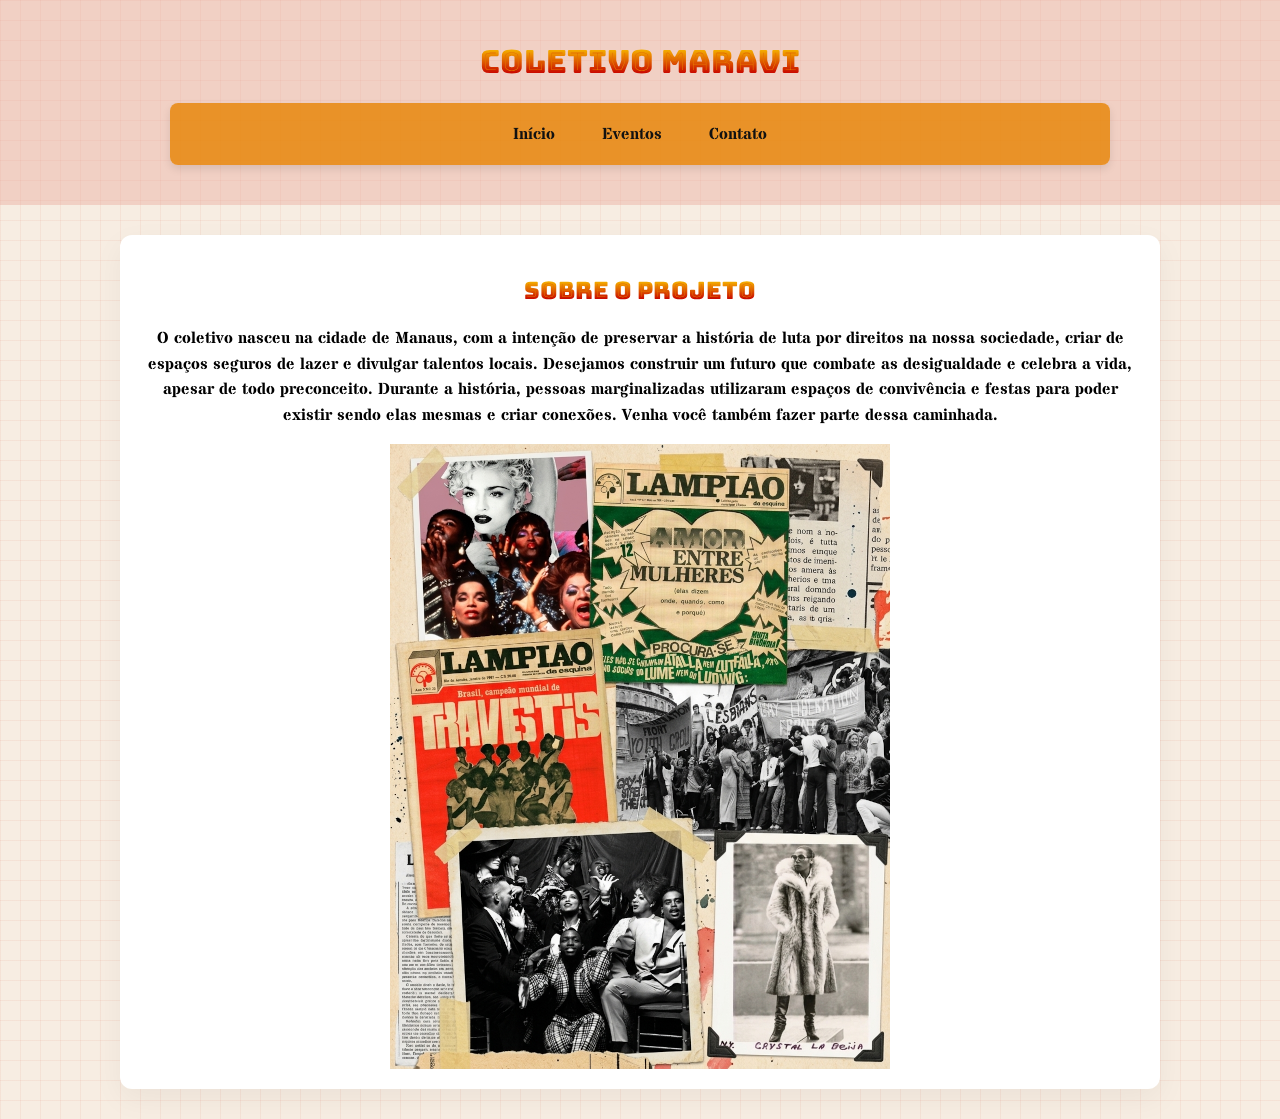
<file: index.html>
<!DOCTYPE html>
<html lang="pt-br">
<head>
    <meta charset="UTF-8">
    <meta name="viewport" content="width=device-width, initial-scale=1.0">
    <title>Bem-vindo</title>
<link rel="preconnect" href="https://fonts.googleapis.com">
<link rel="preconnect" href="https://fonts.gstatic.com" crossorigin>
<link href="https://fonts.googleapis.com/css2?family=Stardos+Stencil:wght@700&display=swap" rel="stylesheet">
<link rel="preconnect" href="https://fonts.googleapis.com">
<link rel="preconnect" href="https://fonts.gstatic.com" crossorigin>
<link href="https://fonts.googleapis.com/css2?family=Bungee+Spice&display=swap" rel="stylesheet">
    <link rel="stylesheet" href="style.css">
</head>

<body>

    <header>
        <h1>Coletivo MaRaVi</h1>
        <nav class="menu">
            <a href="index.html">Início</a>
            <a href="eventos.html">Eventos</a>
            <a href="#">Contato</a>
        </nav>
    </header>

    <main>
        <h2>sobre o projeto</h2>
        
        <p>O coletivo nasceu na cidade de Manaus, com a intenção de preservar a história de luta por direitos na nossa sociedade, criar de espaços seguros de lazer e divulgar talentos locais. Desejamos construir um futuro que combate as desigualdade e celebra a vida, apesar de todo preconceito. Durante a história, pessoas marginalizadas utilizaram espaços de convivência e festas para poder existir sendo elas mesmas e criar conexões. Venha você também fazer parte dessa caminhada.</p>
        
        <picture>
            <source media="(max-width: 600px)" srcset="colagempq.png" type="image/png">
            <img src="colagem.png" alt="Imagem de figuras históricas da luta LGBT">
        </picture>
    </main>

</body>
</html>
</file>
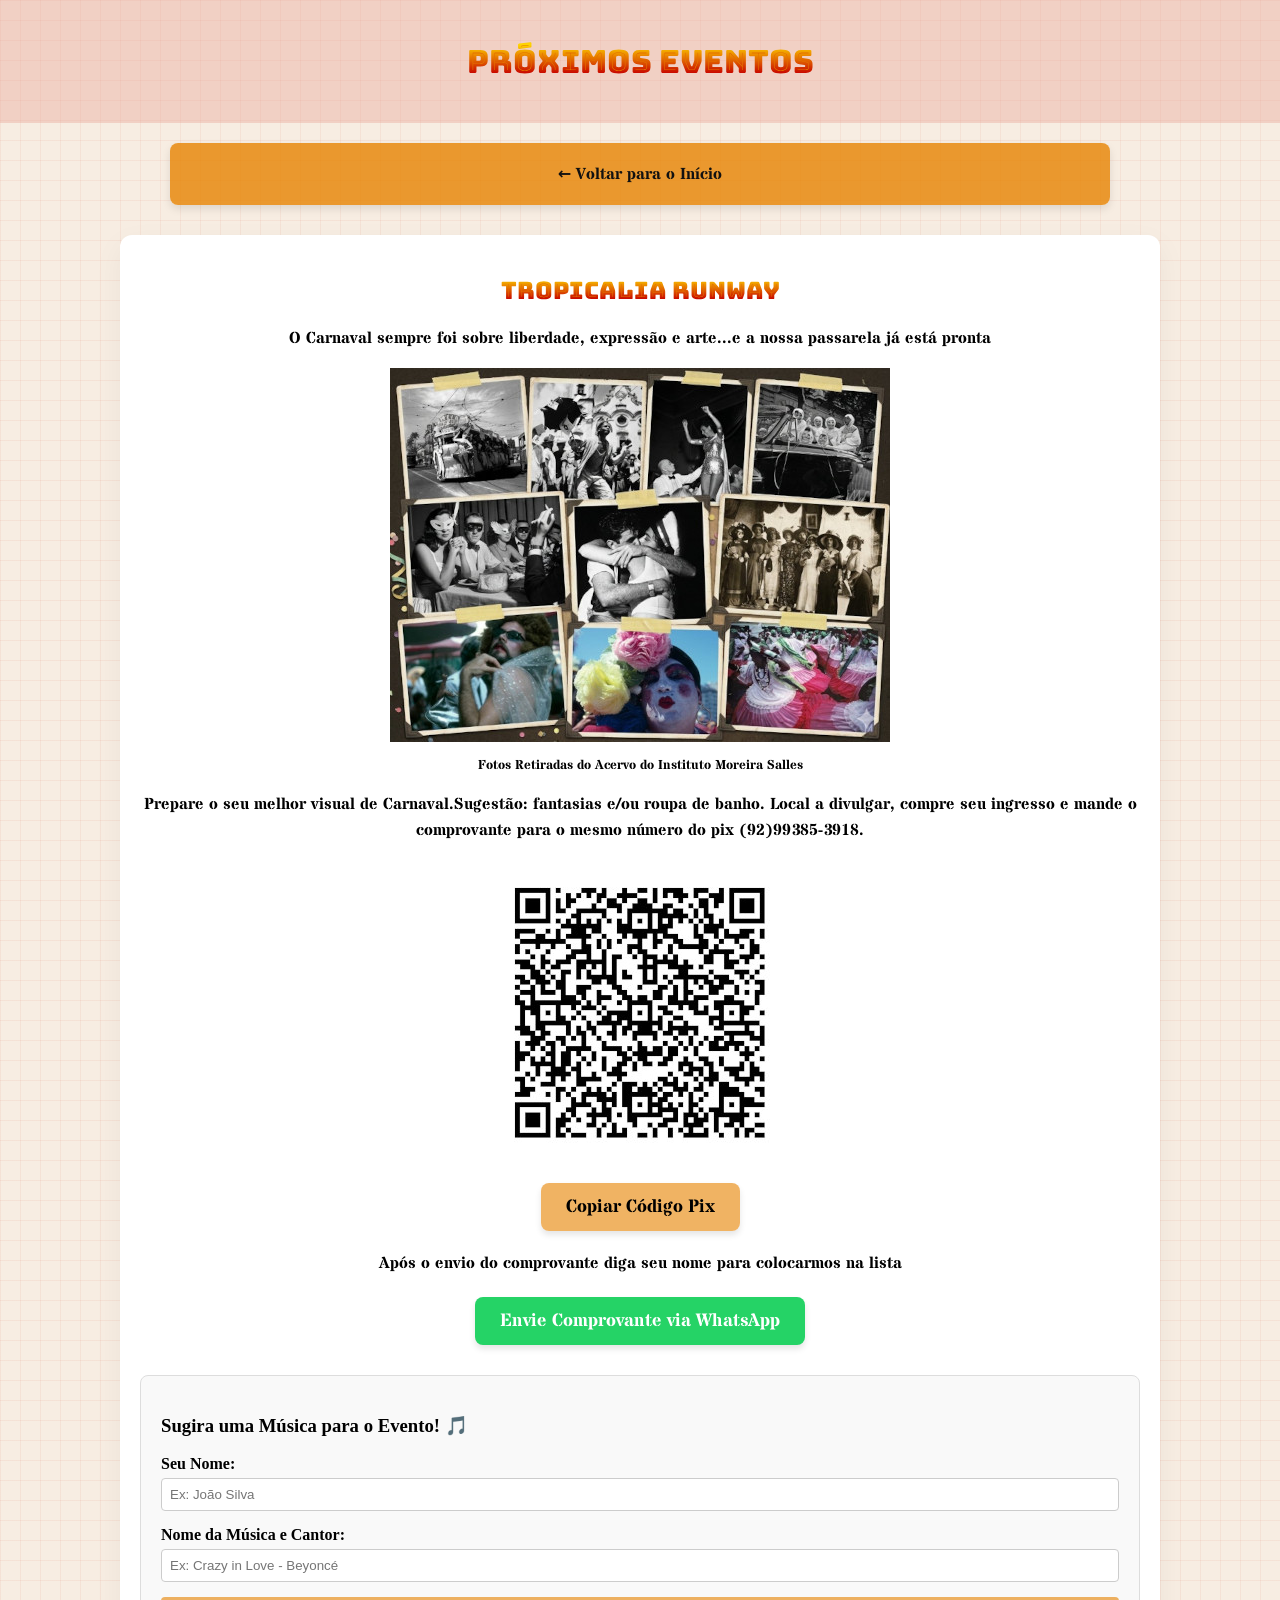
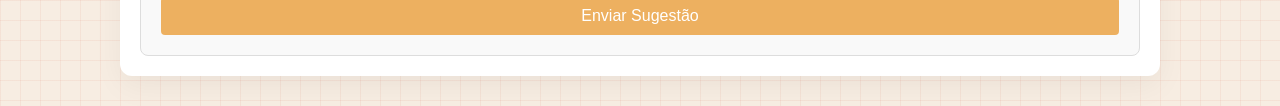
<file: eventos.html>
<!DOCTYPE html>
<html lang="pt-br">
<head>
    <meta charset="UTF-8">
    <meta name="viewport" content="width=device-width, initial-scale=1.0">
    <title>Eventos</title>
    <link rel="preconnect" href="https://fonts.googleapis.com">
    <link rel="preconnect" href="https://fonts.gstatic.com" crossorigin>
    <link href="https://fonts.googleapis.com/css2?family=Stardos+Stencil:wght@700&display=swap" rel="stylesheet">
    <link rel="preconnect" href="https://fonts.googleapis.com">
    <link rel="preconnect" href="https://fonts.gstatic.com" crossorigin>
    <link href="https://fonts.googleapis.com/css2?family=Bungee+Spice&display=swap" rel="stylesheet">
    <link rel="stylesheet" href="style.css">
</head>
<body>
    <header>
        <h1>Próximos Eventos</h1>
    </header>
    <nav>
        <a href="index.html">← Voltar para o Início</a>
    </nav>
    <main>
        <h2>Tropicalia Runway</h2>
        <p>O Carnaval sempre foi sobre liberdade, expressão e arte...e a nossa passarela já está pronta</p>
        <picture>
            <source media="(max-width: 600px)" srcset="headerfestapq.jpg" type="image/jpg">
            <img src="headerfesta.jpg" alt="acervo de fotos antigas do Carnaval">
        </picture>
        <small>
            <p>Fotos Retiradas do Acervo do Instituto Moreira Salles</p>
        </small>
        <p>Prepare o seu melhor visual de Carnaval.Sugestão: fantasias e/ou roupa de banho. Local a divulgar, compre seu ingresso e mande o comprovante para o mesmo número do pix (92)99385-3918.</p>
        <img src="qrcode.jpeg" alt="qrcode do pix">
        
        <!-- Bloco do Pix Copia e Cola -->
        <div class="pix-container">
            <button onclick="copiarPix()" id="botao-pix">Copiar Código Pix</button>
            <p id="mensagem-sucesso" style="display: none; color: green; font-size: 0.9em; margin-top: 5px;">
                ✓ Código copiado! Cole no app do seu banco.
            </p>
        </div>

        <!-- Script que faz a mágica de copiar -->
        <script>
            function copiarPix() {
                const textoPix = "00020126480014br.gov.bcb.pix0114+55929938539180208Ingresso520400005303986540575.005802BR5925RAQUEL_MOTA_DE_SOUZA_BRON6011SANTA_MARIA62290525sCyK3OoD1Tr2u9JOs5g09Vs5G63040DF7";
                navigator.clipboard.writeText(textoPix).then(() => {
                    const mensagem = document.getElementById("mensagem-sucesso");
                    const botao = document.getElementById("botao-pix");
                    mensagem.style.display = "block";
                    botao.innerText = "Código Copiado!";
                    botao.style.background = "#28a745";
                    
                    // Reseta o botão após 3 segundos
                    setTimeout(() => {
                        mensagem.style.display = "none";
                        botao.innerText = "Copiar Código Pix";
                        botao.style.background = "#e783009c";
                    }, 3000);
                }).catch(err => {
                    alert("Não foi possível copiar automaticamente. Copie manualmente: " + textoPix);
                });
            }
        </script>
        
        <p>Após o envio do comprovante diga seu nome para colocarmos na lista</p>
        
        <div class="whatsapp-container">
            <a href="https://wa.me/5592993853918" target="_blank" class="botao-whatsapp">
                Envie Comprovante via WhatsApp
            </a>
        </div>

        <!-- NOVO: Bloco de Sugestão de Músicas -->
        <section class="form-musica">
            <h3>Sugira uma Música para o Evento! 🎵</h3>
            <form action="https://formspree.io/f/mljdankp" method="POST">
                <div class="form-group">
                    <label for="nome">Seu Nome:</label>
                    <input type="text" id="nome" name="nome" placeholder="Ex: João Silva" required>
                </div>
                <div class="form-group">
                    <label for="musica">Nome da Música e Cantor:</label>
                    <input type="text" id="musica" name="musica" placeholder="Ex: Crazy in Love - Beyoncé" required>
                </div>
                <!-- Campo oculto para garantir que vá para o e-mail correto após a ativação -->
                <input type="hidden" name="_replyto" value="rakelbronze@gmail.com">
                <button type="submit" class="botao-enviar">Enviar Sugestão</button>
            </form>
        </section>

    </main>
</body>
</html>
</file>
<file: style.css>
@charset "utf-8";

body {
  background-color: #f7ede2; /* Um fundo creme confortável para leitura */
  /* Cria linhas horizontais e verticais milimétricas e bem transparentes */
  background-image: 
    linear-gradient(rgba(231, 160, 146, 0.15) 1px, transparent 1px),
    linear-gradient(90deg, rgba(231, 160, 146, 0.15) 1px, transparent 1px);
  background-size: 20px 20px; /* Tamanho dos quadradinhos da textura */
  margin: 0;
  padding: 0;
}

header {
    background-color: #e7a09260;
    width: 100%;
    margin: 0;
    padding: 20px 0;
}

h1, h2 {
    font-family: "Bungee Spice", sans-serif;
    font-weight: 400;
    font-style: normal;
    text-align: center;
    margin: 20px 0; 
}

/* Criamos um container para segurar o conteúdo centralizado */
main {
  min-width: 300px;
  max-width: 1000px;
  margin: 30px auto; /* Adiciona uma margem em cima e embaixo */
  padding: 20px;
  background-color: #ffffff; /* Fundo branco para destacar o conteúdo */
  border-radius: 12px; /* Bordas arredondadas modernas */
  box-shadow: 0px 10px 30px rgba(0, 0, 0, 0.05); /* Sombra suave */
}

main > img {
    display: block;
    margin: 20px auto;
    max-width: 100%;
    height: auto;
}
/* Estilo do parágrafo limpo de regras de largura */
p {
    text-align: center;
    font-family: "Stardos Stencil", system-ui;
    font-weight: 700;
    font-style: normal;
    line-height: 1.6; 
}

nav {
    background-color: #e78300cb;
    font-family: 'Stardos Stencil', system-ui;
    font-weight: 700;
    padding: 12px 20px;
    display: flex;
    justify-content: center;
    align-items: center;
    gap: 15px;
    box-shadow: 0px 4px 8px rgba(0, 0, 0, 0.1);
    border-radius: 8px;
    max-width: 900px;
    margin: 20px auto;
}

nav a {
    text-decoration: none;
    color: #111;
    padding: 8px 16px;
    border-radius: 20px;
    transition: all 0.3s ease;
}

nav a:hover {
    background-color: rgb(202, 59, 23);
    color: white;
    transform: translateY(-2px);
}


picture img {
    max-width: 100%;
    height: auto;
    display: block;
    margin: 15px auto 0 auto;
}
.pix-container {
    text-align: center;
    margin: 20px auto;
}

#botao-pix {
    background-color: #e783009c; /* Mesma cor do seu nav */
    font-family: "Stardos Stencil", system-ui;
    font-weight: 700;
    font-size: 1.1em;
    color: black;
    border: none;
    padding: 12px 25px;
    cursor: pointer;
    border-radius: 8px;
    transition: 0.3s ease;
    box-shadow: 0px 4px 6px rgba(0, 0, 0, 0.1);
}

#botao-pix:hover {
    background-color: rgb(202, 59, 23);
    color: white;
    transform: scale(1.05); /* Dá um leve zoom ao passar o mouse */
}
.whatsapp-container {
    text-align: center;
    margin: 20px auto;
}

.botao-whatsapp {
    display: inline-block;
    background-color: #25D366; /* Verde oficial do WhatsApp */
    color: white;
    font-family: "Stardos Stencil", system-ui;
    font-weight: 700;
    font-size: 1.1em;
    text-decoration: none;
    padding: 12px 25px;
    border-radius: 8px;
    box-shadow: 0px 4px 6px rgba(0, 0, 0, 0.1);
    transition: 0.3s ease;
}

.botao-whatsapp:hover {
    background-color: #128C7E; /* Verde mais escuro no hover */
    color: white;
    transform: scale(1.05);
}

        .form-musica {
            margin-top: 30px;
            padding: 20px;
            background-color: #f9f9f9;
            border-radius: 8px;
            border: 1px solid #ddd;
        }
        .form-group {
            margin-bottom: 15px;
        }
        .form-group label {
            display: block;
            margin-bottom: 5px;
            font-weight: bold;
        }
        .form-group input, .form-group textarea {
            width: 100%;
            padding: 8px;
            border: 1px solid #ccc;
            border-radius: 4px;
            box-sizing: border-box;
        }
        .botao-enviar {
            background-color: #e783009c;
            color: white;
            border: none;
            padding: 10px 15px;
            border-radius: 4px;
            cursor: pointer;
            font-size: 1em;
            width: 100%;
        }
        .botao-enviar:hover {
            background-color: #d67400;
        }
</file>
